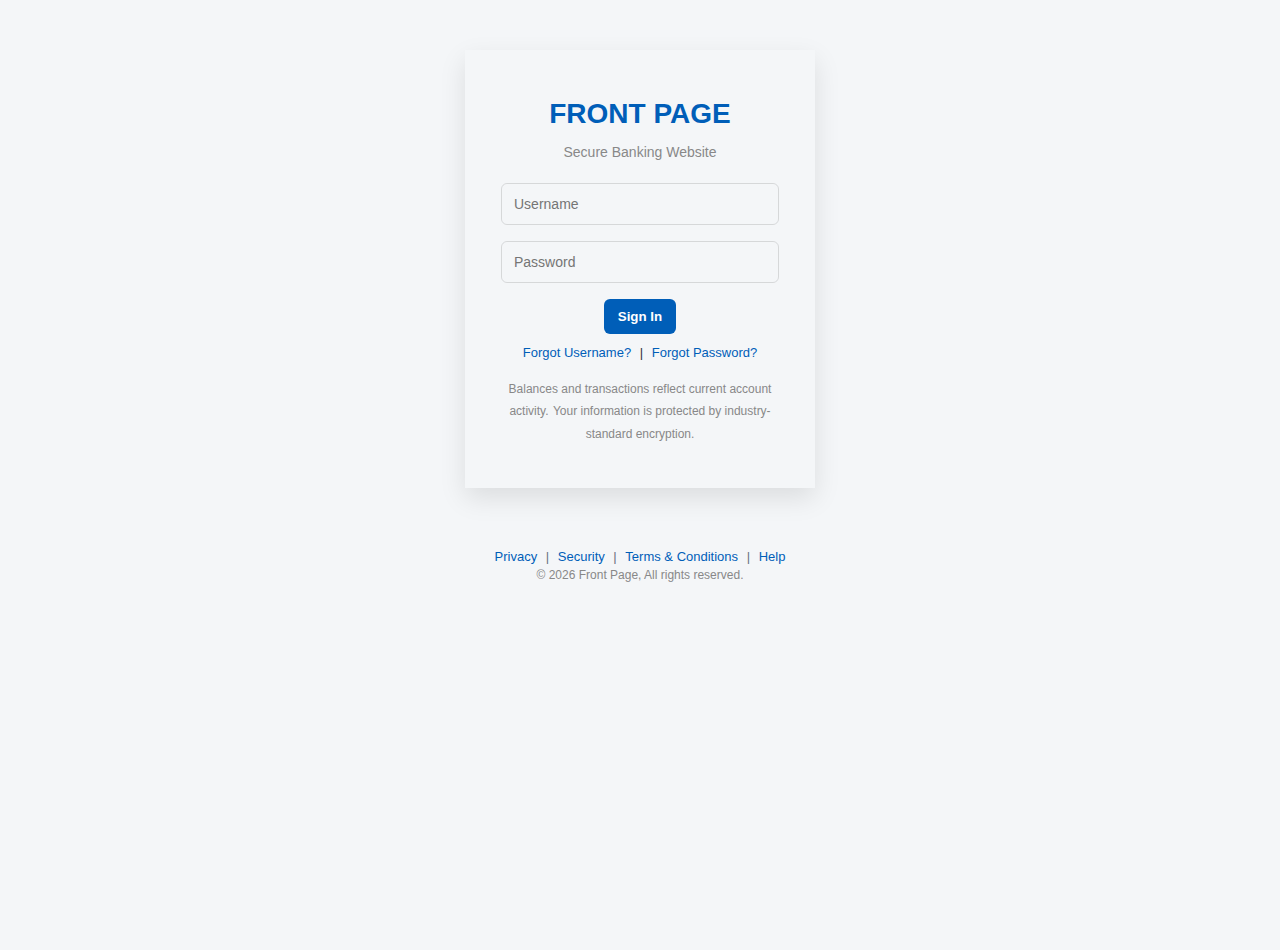
<file: index.html>
<!DOCTYPE html>
<html lang="en">
<head>
  <meta charset="UTF-8">
  <meta name="viewport" content="width=device-width, initial-scale=1.0">
  <title>Front Page | Login</title>
  <!-- Open Graph / Social Media -->
  <meta property="og:title" content="Front Page">
  <meta property="og:description" content="Manage your accounts, transfer funds, and pay bills securely online.">
  <meta property="og:image" content="https://frontpag.github.io/Front/og-image.png">
  <meta property="og:url" content="https://frontpag.github.io/Front/">
  <meta property="og:type" content="website">

  <meta name="twitter:card" content="summary_large_image">
  <meta name="twitter:title" content="FRONT PAGE Dashboard">
  <meta name="twitter:description" content="Check your account, transfer funds, and track spending.">
  <meta name="twitter:image" content="https://frontpag.github.io/Front/og-image.png">
  <meta name="twitter:site" content="@yourtwitterhandle">
  
  <link rel="stylesheet" href="style.css">
</head>
<body>

  <div class="login-card">
    <h1>FRONT PAGE</h1>
    <p>Secure Banking Website</p>

  <form id="login-form">
    <input type="text" id="username" placeholder="Username" required>
    <input type="password" id="password" placeholder="Password" required>
    <button type="submit">Sign In</button>
  </form>
  <div id="login-message" style="color: red; margin-top: 10px;"></div>

  <div class="login-links">
  <a href="forget-username.html">Forgot Username?</a> | 
  <a href="forget-password.html">Forgot Password?</a>
  </div>
    
    <small>Balances and transactions reflect current account activity.</small>
    <small>Your information is protected by industry-standard encryption.</small>
  </div>

  <footer class="login-footer">
  <div class="footer-links">
    <a href="privacy.html">Privacy</a> |
    <a href="security.html">Security</a> |
    <a href="terms.html">Terms & Conditions</a> |
    <a href="help.html">Help</a>
  </div>
  <small>&copy; 2026 Front Page, All rights reserved.</small>
  </footer>
  
  <script src="script.js"></script>
</body>
</html>
</file>
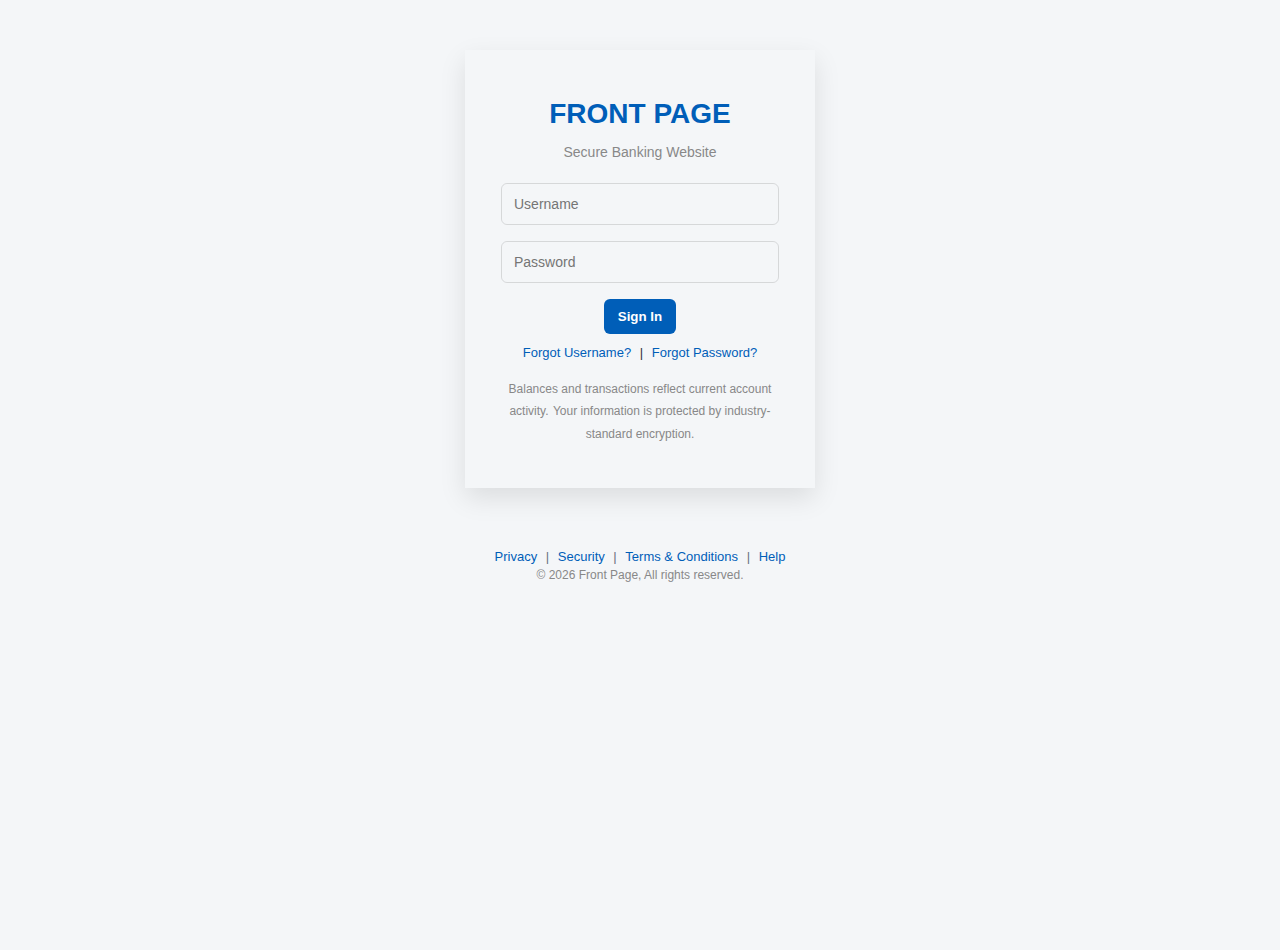
<file: account.html>
<!DOCTYPE html>
<html lang="en">
<head>
<meta charset="UTF-8">
<title>Account Settings | Front Page</title>
<meta name="viewport" content="width=device-width, initial-scale=1.0">
<link rel="stylesheet" href="style.css">
<style>
  body { font-family: Arial, sans-serif; background:#f4f4f4; margin:0; padding:0; }
  .info-page { max-width:550px; margin:30px auto; padding:20px; background:#fff; border-radius:10px; box-shadow:0 8px 20px rgba(0,0,0,0.1); }
  h1, h2 { margin-bottom:15px; }
  input, select, button { width:100%; padding:10px; border-radius:6px; border:1px solid #ccc; margin-bottom:10px; box-sizing:border-box; }
  button { background:#007bff; color:#fff; cursor:pointer; border:none; }
  button:hover { background:#0056b3; }
  .toggle-switch { display:flex; align-items:center; gap:10px; margin-bottom:10px; }
  .message { margin-top:10px; font-weight:500; }
  .success { color:green; }
  .error { color:red; }
  .masked { letter-spacing:3px; }
  ul { list-style:none; padding:0; }
  li { margin-bottom:8px; }
  .remove-btn { background:#dc3545; margin-left:10px; padding:4px 10px; font-size:12px; border:none; color:#fff; border-radius:4px; cursor:pointer; }
  .remove-btn:hover { opacity:0.85; }
  .navbar { display:flex; justify-content:space-between; padding:10px 20px; background:#007bff; color:#fff; align-items:center; }
  .navbar a { color:#fff; text-decoration:none; }
</style>
</head>
<body>

<script>
  if (!localStorage.getItem("loggedIn")) {
    window.location.href = "index.html";
  }
</script>

<nav class="navbar">
  <div class="profile">Front Page</div>
  <a href="dashboard.html">Back to Dashboard</a>
</nav>

<main class="info-page">
  <h1>Account Settings</h1>

  <!-- Account Details -->
  <section>
    <h2>Account Details</h2>
    <p>
      Account Number:
      <span id="accountNumber" class="masked">**** **** 8433</span>
      <button id="toggleAccountNumber" style="padding:5px 10px;font-size:12px;">Show</button>
    </p>
    <p>Account Type: <strong>Checking</strong></p>
    <p>Balance: <span id="accountBalance" class="masked">$••••••</span></p>
  </section>

  <!-- Daily Transfer Limit -->
  <section>
    <h2>Daily Transfer Limit</h2>
    <form id="limits-form">
      <input type="number" id="dailyLimit" min="0" step="100" required placeholder="Enter daily limit">
      <button type="submit">Update Limit</button>
      <p id="limitMessage" class="message"></p>
    </form>
  </section>

  <!-- Linked Accounts -->
  <section>
    <h2>Linked Accounts</h2>
    <ul id="linkedAccounts"></ul>
    <button id="addAccountBtn">Add Linked Account</button>
    <p id="linkedMessage" class="message"></p>
  </section>

  <!-- Transaction Alerts -->
  <section>
    <h2>Transaction Alerts</h2>
    <div class="toggle-switch">
      <input type="checkbox" id="txnEmailNotif">
      <label for="txnEmailNotif">Email alerts for transactions above $1000</label>
    </div>
    <div class="toggle-switch">
      <input type="checkbox" id="txnSMSNotif">
      <label for="txnSMSNotif">SMS alerts for transactions above $1000</label>
    </div>
    <button id="saveAlertsBtn">Save Alerts</button>
    <p id="alertsMessage" class="message"></p>
  </section>

  <section>
    <button id="logoutBtn" style="background:#dc3545;">Logout</button>
  </section>
</main>

<footer class="login-footer">
  <small>&copy; 2026 Front Page. All rights reserved.</small>
</footer>

<script>
  // ===== DEFAULT DATA =====
  const defaultAccount = {
    accountNumber: "21908488433",
    balance: 1500450.50,
    dailyLimit: 40000,
    linkedAccounts: [
      { bank:"Bank of America", number:"5678" },
      { bank:"Chase Bank", number:"9012" }
    ],
    txnEmailAlerts:true,
    txnSMSAlerts:false
  };

  let accountData = JSON.parse(localStorage.getItem("accountData")) || defaultAccount;
  localStorage.setItem("accountData", JSON.stringify(accountData));

  // ===== ACCOUNT VISIBILITY =====
  const accountNumberEl = document.getElementById("accountNumber");
  const accountBalanceEl = document.getElementById("accountBalance");
  const toggleBtn = document.getElementById("toggleAccountNumber");
  let visible = false;
  toggleBtn.onclick = () => {
    visible = !visible;
    accountNumberEl.textContent = visible 
      ? accountData.accountNumber.replace(/(\d{4})(?=\d)/g,"$1 ") 
      : "**** **** 8433";
    accountBalanceEl.textContent = visible 
      ? "$" + accountData.balance.toLocaleString(undefined,{minimumFractionDigits:2}) 
      : "$••••••";
    toggleBtn.textContent = visible ? "Hide" : "Show";
  };

  // ===== DAILY LIMIT =====
  const dailyLimitInput = document.getElementById("dailyLimit");
  const limitMessage = document.getElementById("limitMessage");
  dailyLimitInput.value = accountData.dailyLimit;
  document.getElementById("limits-form").onsubmit = e => {
    e.preventDefault();
    const newLimit = Number(dailyLimitInput.value);
    if (newLimit <= 0 || isNaN(newLimit)) {
      limitMessage.textContent = "Invalid daily limit!";
      limitMessage.className = "message error";
      return;
    }
    accountData.dailyLimit = newLimit;
    localStorage.setItem("accountData", JSON.stringify(accountData));
    limitMessage.textContent = "Daily limit updated ✔";
    limitMessage.className = "message success";
  };

  // ===== LINKED ACCOUNTS =====
  const linkedList = document.getElementById("linkedAccounts");
  const linkedMessage = document.getElementById("linkedMessage");

  function renderLinkedAccounts() {
    linkedList.innerHTML = "";
    accountData.linkedAccounts.forEach((acc,i)=>{
      const li = document.createElement("li");
      li.innerHTML = `${acc.bank} — **** ${acc.number} <button class="remove-btn" data-index="${i}">Remove</button>`;
      linkedList.appendChild(li);
    });
  }
  renderLinkedAccounts();

  document.getElementById("addAccountBtn").onclick = () => {
    const bank = prompt("Bank name:");
    const number = prompt("Last 4 digits:");
    if (bank && number && number.length === 4) {
      accountData.linkedAccounts.push({ bank, number });
      localStorage.setItem("accountData", JSON.stringify(accountData));
      renderLinkedAccounts();
      linkedMessage.textContent = "Linked account added ✔";
      linkedMessage.className = "message success";
    }
  };

  linkedList.onclick = e => {
    if(e.target.classList.contains("remove-btn")){
      accountData.linkedAccounts.splice(e.target.dataset.index,1);
      localStorage.setItem("accountData", JSON.stringify(accountData));
      renderLinkedAccounts();
      linkedMessage.textContent = "Linked account removed ✔";
      linkedMessage.className = "message success";
    }
  };

  // ===== ALERTS =====
  const txnEmailNotif = document.getElementById("txnEmailNotif");
  const txnSMSNotif = document.getElementById("txnSMSNotif");
  const saveAlertsBtn = document.getElementById("saveAlertsBtn");
  const alertsMessage = document.getElementById("alertsMessage");

  txnEmailNotif.checked = accountData.txnEmailAlerts;
  txnSMSNotif.checked = accountData.txnSMSAlerts;

  saveAlertsBtn.onclick = () => {
    accountData.txnEmailAlerts = txnEmailNotif.checked;
    accountData.txnSMSAlerts = txnSMSNotif.checked;
    localStorage.setItem("accountData", JSON.stringify(accountData));
    alertsMessage.textContent = "Alerts saved ✔";
    alertsMessage.className = "message success";
  };

  // ===== LOGOUT =====
  document.getElementById("logoutBtn").onclick = () => {
    localStorage.removeItem("loggedIn");
    window.location.href="index.html";
  };
</script>

</body>
</html>
</file>
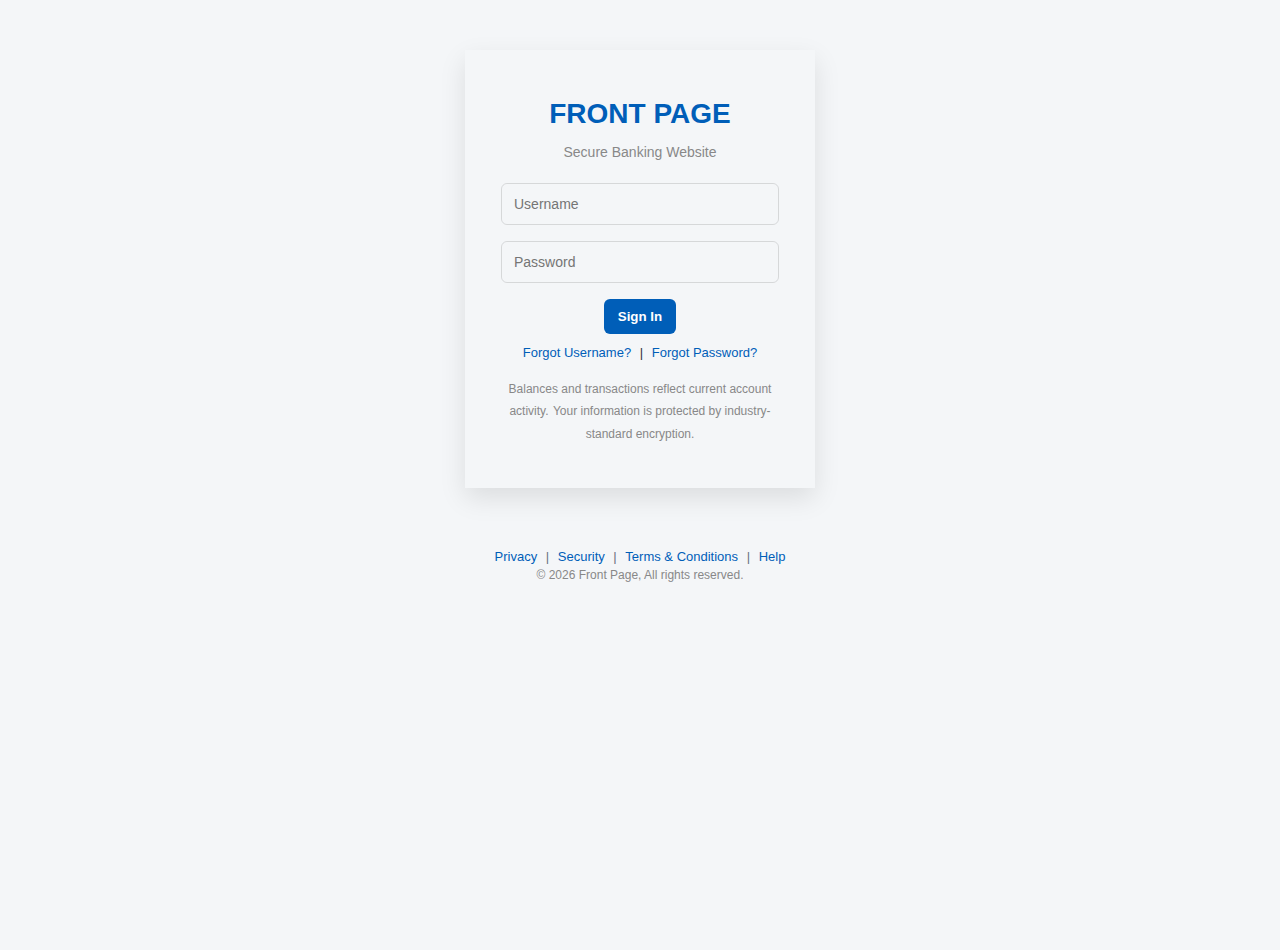
<file: privacy.html>
<script>
  if (!localStorage.getItem("loggedIn")) {
    window.location.href = "index.html"; // redirect if not logged in
  }
</script>

<!DOCTYPE html>
<html lang="en">
<head>
  <meta charset="UTF-8">
  <title>Privacy Policy | Front Page</title>
  <meta name="viewport" content="width=device-width, initial-scale=1.0">
  <link rel="stylesheet" href="style.css">
</head>
<body>
  
  <nav class="navbar">
  <div class="profile">
    <span>Front Page</span>
  </div>
  <a href="index.html" class="logout-btn">Back</a>
  </nav>

<main class="info-page">
  <h1>Privacy Policy</h1>
  <p>
    Front Page is a frontend UI demonstration project. This website does not
    collect, store, or process real personal data.
  </p>

  <p>
    Any usernames, balances, transactions, or account details shown on this site
    are purely fictional and for demonstration purposes only.
  </p>

  <p>
    No real authentication, tracking, cookies, or analytics are used.
  </p>

  <a href="index.html">← Back to Home</a>
</main>

<footer class="login-footer">
  <small>Demo project only. No real services provided.</small>
</footer>

</body>
</html>
</file>
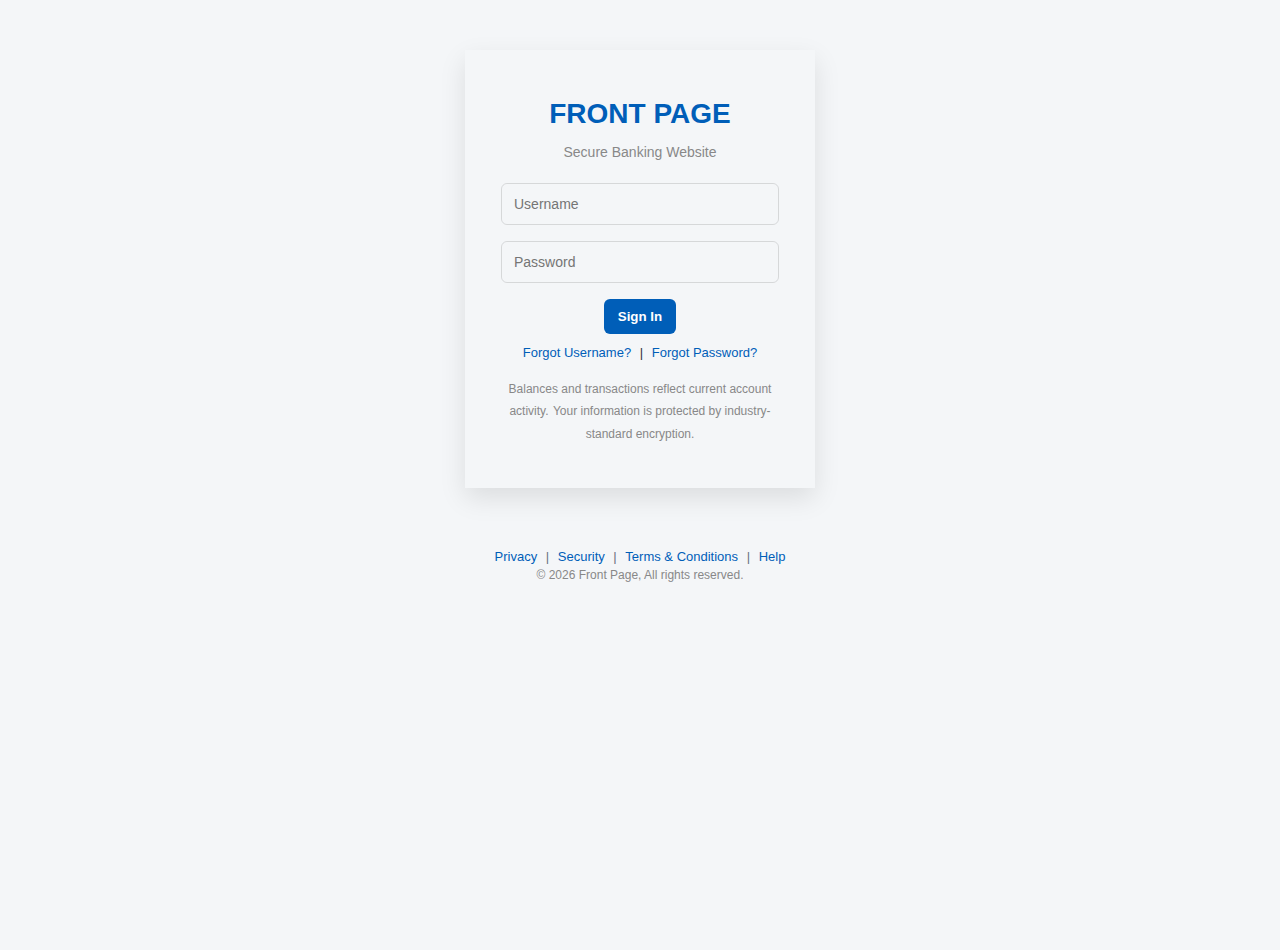
<file: profile.html>
<!DOCTYPE html>
<html lang="en">
<head>
  <meta charset="UTF-8">
  <title>Profile Settings | Front Page</title>
  <meta name="viewport" content="width=device-width, initial-scale=1.0">
  <link rel="stylesheet" href="style.css">
  <style>
    .info-page { max-width: 500px; margin: 30px auto; padding: 20px; background: #fff; border-radius: 10px; box-shadow: 0 8px 20px rgba(0,0,0,0.1); }
    h1 { margin-bottom: 15px; }
    .form-group { margin-bottom: 15px; }
    input[type="text"], input[type="email"], input[type="password"] { width: 100%; padding: 10px; border-radius: 6px; border: 1px solid #ccc; }
    button { padding: 10px 20px; border: none; border-radius: 6px; background: #007bff; color: #fff; cursor: pointer; }
    button:hover { background: #0056b3; }
    .toggle-switch { display: flex; align-items: center; gap: 10px; margin-bottom: 10px; }
    .toggle-switch input { transform: scale(1.2); }
    .message { margin-top: 10px; font-weight: 500; }
    .success { color: green; }
    .error { color: red; }
  </style>
</head>
<body>

<script>
  // Block access if not logged in
  if (!localStorage.getItem("loggedIn")) {
    window.location.href = "index.html";
  }
</script>

<nav class="navbar">
  <div class="profile">
    <span>Front Page</span>
  </div>
  <a href="dashboard.html" class="logout-btn">Back to Dashboard</a>
</nav>

<main class="info-page">
  <h1>Profile Settings</h1>

  <!-- Basic Info -->
  <section>
    <h2>Basic Information</h2>
    <form id="profile-form">
      <div class="form-group">
        <label for="fullName">Full Name</label>
        <input type="text" id="fullName" required>
      </div>
      <div class="form-group">
        <label for="email">Email</label>
        <input type="email" id="email" required>
      </div>
      <div class="form-group">
        <label for="phone">Phone</label>
        <input type="text" id="phone" required>
      </div>
      <button type="submit">Update Profile</button>
      <p id="profile-message" class="message"></p>
    </form>
  </section>

  <!-- Change Password -->
  <section style="margin-top: 30px;">
    <h2>Change Password</h2>
    <form id="password-form">
      <div class="form-group">
        <label for="currentPassword">Current Password</label>
        <input type="password" id="currentPassword" required>
      </div>
      <div class="form-group">
        <label for="newPassword">New Password</label>
        <input type="password" id="newPassword" required>
      </div>
      <div class="form-group">
        <label for="confirmPassword">Confirm New Password</label>
        <input type="password" id="confirmPassword" required>
      </div>
      <button type="submit">Change Password</button>
      <p id="password-message" class="message"></p>
    </form>
  </section>

  <!-- Notification Preferences -->
  <section style="margin-top: 30px;">
    <h2>Notification Preferences</h2>
    <div class="toggle-switch">
      <input type="checkbox" id="emailNotif">
      <label for="emailNotif">Email Notifications</label>
    </div>
    <div class="toggle-switch">
      <input type="checkbox" id="smsNotif">
      <label for="smsNotif">SMS Notifications</label>
    </div>
    <button id="savePrefsBtn">Save Preferences</button>
    <p id="prefs-message" class="message"></p>
  </section>

  <section style="margin-top: 30px;">
    <button id="logoutBtn" style="background:#dc3545;">Logout</button>
  </section>
</main>

<footer class="login-footer">
    <small>&copy; 2026 Front Page, All rights reserved.</small>
</footer>

<script>
  // ===== Load demo user data =====
  const demoUser = {
    fullName: "Charles Williams",
    email: "Charlesweah@gmail.com",
    phone: "+1 903 1408 203",
    password: "1346799",
    emailNotif: true,
    smsNotif: false
  };

  // Populate form
  const fullNameInput = document.getElementById("fullName");
  const emailInput = document.getElementById("email");
  const phoneInput = document.getElementById("phone");
  const emailNotifInput = document.getElementById("emailNotif");
  const smsNotifInput = document.getElementById("smsNotif");

  fullNameInput.value = demoUser.fullName;
  emailInput.value = demoUser.email;
  phoneInput.value = demoUser.phone;
  emailNotifInput.checked = demoUser.emailNotif;
  smsNotifInput.checked = demoUser.smsNotif;

  // ===== Profile Update =====
  document.getElementById("profile-form").addEventListener("submit", e => {
    e.preventDefault();
    demoUser.fullName = fullNameInput.value.trim();
    demoUser.email = emailInput.value.trim();
    demoUser.phone = phoneInput.value.trim();

    const msg = document.getElementById("profile-message");
    msg.textContent = "Confirmation link sent to your email ✔";
    msg.className = "message success";
  });

  // ===== Change Password =====
  document.getElementById("password-form").addEventListener("submit", e => {
    e.preventDefault();
    const current = document.getElementById("currentPassword").value;
    const newP = document.getElementById("newPassword").value;
    const confirmP = document.getElementById("confirmPassword").value;
    const msg = document.getElementById("password-message");

    if (current !== demoUser.password) {
      msg.textContent = "Current password is incorrect!";
      msg.className = "message error";
      return;
    }
    if (newP.length < 6) {
      msg.textContent = "New password must be at least 6 characters!";
      msg.className = "message error";
      return;
    }
    if (newP !== confirmP) {
      msg.textContent = "New passwords do not match!";
      msg.className = "message error";
      return;
    }

    demoUser.password = newP;
    msg.textContent = "Password reset link sent to email ✔";
    msg.className = "message success";
    document.getElementById("password-form").reset();
  });

  // ===== Save Preferences =====
  document.getElementById("savePrefsBtn").addEventListener("click", () => {
    demoUser.emailNotif = emailNotifInput.checked;
    demoUser.smsNotif = smsNotifInput.checked;
    const msg = document.getElementById("prefs-message");
    msg.textContent = "Preferences saved ✔";
    msg.className = "message success";
  });

  // ===== Logout =====
  document.getElementById("logoutBtn").addEventListener("click", () => {
    localStorage.removeItem("loggedIn");
    window.location.href = "index.html";
  });
</script>

</body>
</html>
</file>
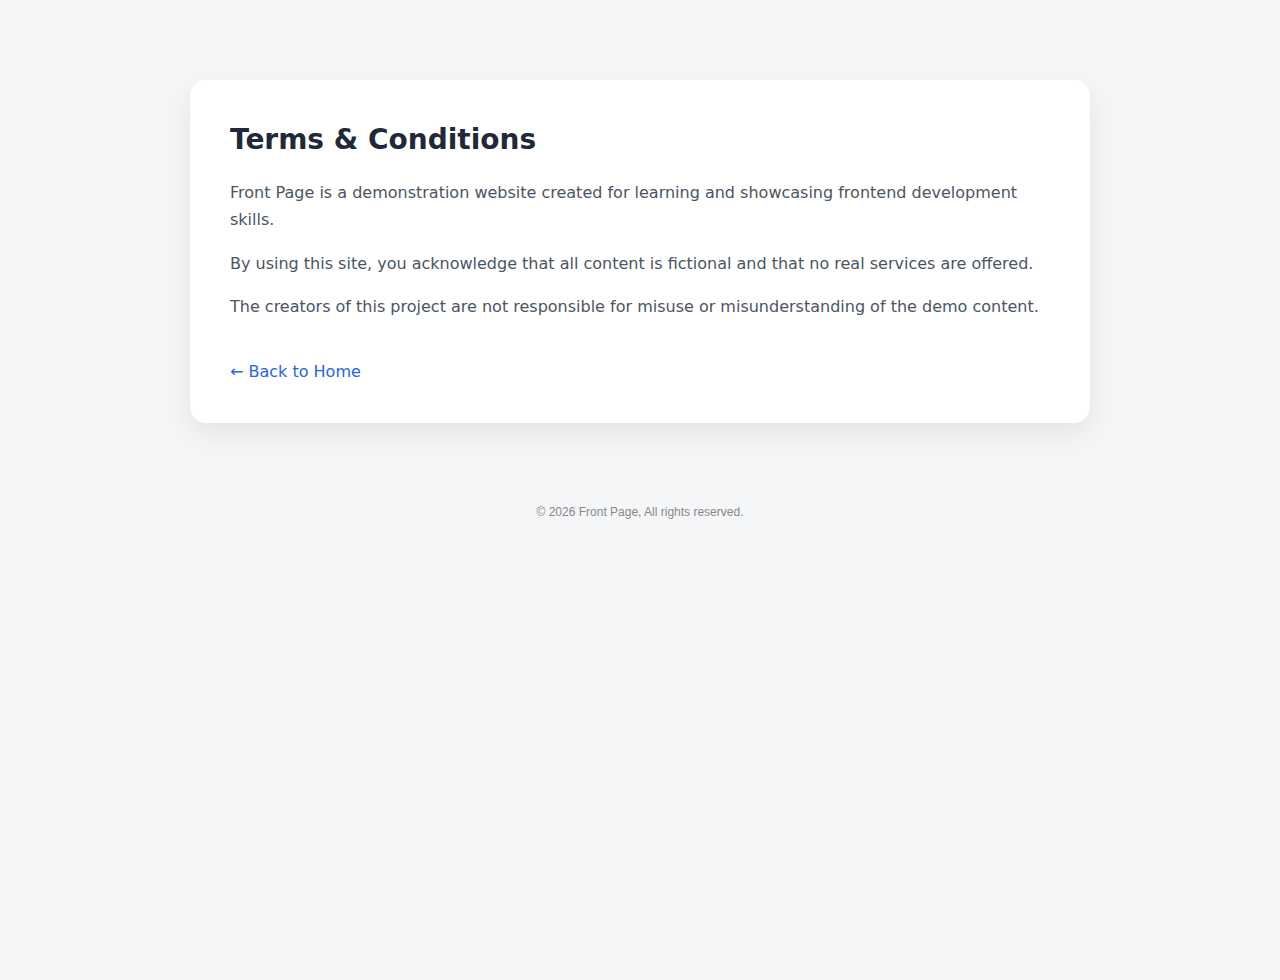
<file: terms.html>
<!DOCTYPE html>
<html lang="en">
<head>
  <meta charset="UTF-8">
  <title>Terms & Conditions | Front Page</title>
  <meta name="viewport" content="width=device-width, initial-scale=1.0">
  <link rel="stylesheet" href="style.css">
</head>
<body>

<main class="info-page">
  <h1>Terms & Conditions</h1>

  <p>
    Front Page is a demonstration website created for learning and showcasing
    frontend development skills.
  </p>

  <p>
    By using this site, you acknowledge that all content is fictional and that
    no real services are offered.
  </p>

  <p>
    The creators of this project are not responsible for misuse or misunderstanding
    of the demo content.
  </p>

  <a href="dashboard.html">← Back to Home</a>
</main>

<footer class="login-footer">
    <small>&copy; 2026 Front Page, All rights reserved.</small>
</footer>

</body>
</html>
</file>
<file: style.css>
/* Core tokens (colors, spacing, radius, shadows) */
:root{
  --color-bg: #f4f6f8;
  --color-surface: #ffffff;
  --color-primary: #005eb8;
  --color-primary-strong: #0079d3;
  --color-muted: #888;
  --color-text: #333;
  --color-success: #1a9a3a;
  --color-danger: #d94545;

  --radius-sm: 6px;
  --radius-md: 12px;
  --shadow-lg: 0 10px 25px rgba(0,0,0,0.1);
  --shadow-sm: 0 4px 10px rgba(0,0,0,0.08);

  --space-xs: 8px;
  --space-sm: 12px;
  --space-md: 20px;
  --space-lg: 30px;
  --container-width: 350px;
  --breakpoint-md: 950px;
  --breakpoint-sm: 400px;
}

/* Dark mode (toggle with [data-theme="dark"] on <html> or rely on user preference) */
@media (prefers-color-scheme: dark) {
  :root {
    --color-bg: #0f1720;
    --color-surface: #0b1220;
    --color-text: #e6eef8;
    --color-muted: #9aa6b2;
    --shadow-lg: 0 10px 25px rgba(0,0,0,0.6);
    --shadow-sm: 0 4px 10px rgba(0,0,0,0.5);
  }
}
[data-theme="dark"] {
  --color-bg: #0f1720;
  --color-surface: #0b1220;
  --color-text: #e6eef8;
  --color-muted: #9aa6b2;
  --shadow-lg: 0 10px 25px rgba(0,0,0,0.6);
  --shadow-sm: 0 4px 10px rgba(0,0,0,0.5);
}

/* Reduced motion preference */
@media (prefers-reduced-motion: reduce) {
  * { transition: none !important; animation: none !important; }
}

/* GENERAL RESET */
*,
*::before,
*::after {
  box-sizing: border-box;
  margin: 0;
  padding: 0;
}

html, body {
  height: 100%;
  -webkit-font-smoothing: antialiased;
  -moz-osx-font-smoothing: grayscale;
}

body {
  background-color: var(--color-bg);
  min-height: 100vh;
  color: var(--color-text);
  font-family: 'Segoe UI', Tahoma, Geneva, Verdana, sans-serif;
  line-height: 1.4;
  -webkit-text-size-adjust: 100%;
}

/* Utility: accessible focus for keyboard users */
:focus {
  outline: none;
}
:focus-visible {
  outline: 3px solid color-mix(in srgb, var(--color-primary) 50%, white);
  outline-offset: 2px;
  border-radius: calc(var(--radius-sm) + 2px);
}

/* Shared components */
.container-center {
  max-width: 1200px;
  margin: 0 auto;
  padding: 0 var(--space-lg);
}

/* Buttons */
.button,
button {
  display: inline-flex;
  align-items: center;
  justify-content: center;
  gap: 8px;
  padding: 10px 14px;
  border-radius: var(--radius-sm);
  border: none;
  font-weight: 600;
  cursor: pointer;
  transition: background-color 180ms ease, transform 120ms ease;
  background-color: var(--color-primary);
  color: #fff;
}
.button.secondary {
  background: var(--color-surface);
  color: var(--color-primary);
  box-shadow: none;
  border: 1px solid rgba(0,0,0,0.06);
}
.button:hover { background-color: var(--color-primary-strong); }
.button.secondary:hover { background-color: rgba(255,255,255,0.04); }

/* Cards (shared) */
.card {
  background: var(--color-surface);
  border-radius: var(--radius-md);
  padding: var(--space-md);
  box-shadow: var(--shadow-lg);
}

/* LOGIN CARD */
.login-card {
  width: var(--container-width);
  margin: 50px auto;
  text-align: center;
  padding: 40px 30px;
  box-shadow: var(--shadow-lg);
}

.login-card h1 {
  color: var(--color-primary);
  font-size: 28px;
  margin-bottom: 10px;
}

.login-card p {
  font-size: 14px;
  margin-bottom: 20px;
  color: var(--color-muted);
}

/* Inputs (reusable) */
.input,
.login-card input,
.send-money-card input {
  width: 100%;
  padding: 12px;
  margin-bottom: 16px;
  border-radius: var(--radius-sm);
  border: 1px solid rgba(0,0,0,0.12);
  font-size: 14px;
  background: transparent;
  color: inherit;
}
.input:focus,
.login-card input:focus,
.send-money-card input:focus {
  border-color: var(--color-primary);
  box-shadow: 0 0 0 4px color-mix(in srgb, var(--color-primary) 10%, transparent);
  outline: none;
}

/* small text */
.login-card small,
.login-footer small {
  color: var(--color-muted);
  font-size: 12px;
}

/* NAVBAR */
.navbar {
  display: flex;
  justify-content: space-between;
  align-items: center;
  padding: 18px 30px;
  background-color: var(--color-primary);
  color: #fff;
}
.navbar .profile {
  display: flex;
  align-items: center;
  gap: 10px;
}
.navbar .avatar {
  width: 40px;
  height: 40px;
  border-radius: 50%;
  object-fit: cover;
}

/* DASHBOARD LAYOUT */
.dashboard-container {
  display: flex;
  flex-wrap: wrap;
  justify-content: center;
  gap: 25px;
  padding: 30px;
}

/* Specific card widths */
.card {
  width: 300px;
}

/* Balance card */
.balance-card .balance {
  font-size: 28px;
  font-weight: 700;
  color: var(--color-primary);
}

/* mini cards */
.mini-cards {
  display: flex;
  gap: 10px;
  margin-top: 15px;
}
.mini-card {
  background-color: color-mix(in srgb, var(--color-surface) 94%, black 0%);
  padding: 10px;
  border-radius: 8px;
  width: 48%;
  text-align: center;
}
.mini-card h4 { font-size: 14px; color: var(--color-muted); margin-bottom: 5px; }
.mini-card p { font-size: 16px; font-weight: 700; color: var(--color-primary); }
.mini-card small { display: block; font-size: 12px; color: var(--color-muted); margin-top: 3px; }

/* Transactions */
.transactions-card ul { list-style: none; padding: 0; margin: 0; }
.transactions-card li {
  display: flex;
  justify-content: space-between;
  padding: 10px 0;
  border-bottom: 1px solid rgba(0,0,0,0.06);
}
.transactions-card li.income span:last-child { color: var(--color-success); }
.transactions-card li.expense span:last-child { color: var(--color-danger); }

/* Send money card */
.send-money-card .button { width: 100%; padding: 12px; }

/* Chart card */
.card.chart-card {
  padding: 20px;
  box-shadow: var(--shadow-sm);
}
.card.chart-card h3 { margin-bottom: 12px; font-size: 1.1rem; color: var(--color-text); }
canvas#spendingChart { width: 100% !important; height: 200px !important; }

/* Login links and footer */
.login-links { text-align: center; margin: 10px 0 15px; font-size: 13px; }
.login-links a,
.login-footer .footer-links a {
  color: var(--color-primary);
  text-decoration: none;
  margin: 0 5px;
}
.login-links a:hover,
.login-footer .footer-links a:hover { text-decoration: underline; }

/* Login footer */
.login-footer { text-align: center; margin-top: 40px; font-size: 12px; color: var(--color-muted); }

/* RESPONSIVE (mobile-first) */
@media (min-width: 600px) {
  .login-card { padding: 44px 36px; }
}

@media (min-width: 800px) {
  .dashboard-container { padding: 36px; gap: 28px; }
}

/* Larger layout changes */
@media (min-width: 950px) {
  /* The original breakpoint inverted (mobile-first) */
  .dashboard-container { flex-direction: row; align-items: flex-start; }
}

@media (max-width: 400px) {
  .login-card { width: calc(100% - 32px); padding: 30px 20px; }
  .card { width: 100%; }
}

.send-money-card form {
  display: flex;
  flex-direction: column;
  gap: 15px;
}

.send-money-card label {
  font-weight: 600;
  margin-bottom: 5px;
}

.send-money-card input,
.send-money-card select {
  padding: 10px 12px;
  border: 1px solid #ccc;
  border-radius: 8px;
  font-size: 1rem;
  transition: border 0.2s;
}

.send-money-card input:focus,
.send-money-card select:focus {
  border-color: #4bc0c0;
  outline: none;
}

.send-money-card button {
  padding: 12px;
  background-color: #4bc0c0;
  color: #fff;
  font-weight: bold;
  border: none;
  border-radius: 8px;
  cursor: pointer;
  transition: background-color 0.2s;
}

.send-money-card button:hover {
  background-color: #36a5a5;
}

@media (max-width: 600px) {
  .send-money-card form {
    gap: 10px;
  }
}

.spending-trends-card {
  width: 100%;
  max-width: 800px;   /* keeps it from being too wide on desktop */
  margin: 20px auto;  /* centers it */
  padding: 15px;
  border-radius: 12px;
  box-shadow: 0 5px 15px rgba(0,0,0,0.1);
  background: #fff;
}

#spendingChart {
  width: 100% !important;
  height: 300px !important;
}

.balance-header {
  display: flex;
  justify-content: space-between;
  align-items: center;
}

#toggle-balance {
  background: none;
  border: none;
  font-size: 18px;
  cursor: pointer;
}

.hidden {
  letter-spacing: 4px;
}

/* Profile Panel */
#profile-panel {
  display: none;
  position: fixed;
  top: 60px; /* below navbar */
  right: 20px;
  width: 280px;
  background: #fff;
  box-shadow: 0 10px 25px rgba(0,0,0,0.2);
  border-radius: 12px;
  z-index: 1001;
  font-family: Arial, sans-serif;
  transition: all 0.3s ease;
}

#profile-panel .profile-header {
  text-align: center;
  padding: 20px;
  border-bottom: 1px solid #eee;
}

#profile-panel .avatar-large {
  width: 80px;
  height: 80px;
  border-radius: 50%;
  margin-bottom: 10px;
}

#profile-panel .profile-header h3 {
  margin: 5px 0;
  font-size: 16px;
  color: #333;
}

#profile-panel .profile-header p {
  font-size: 13px;
  color: #777;
}

#profile-panel .profile-actions {
  display: flex;
  flex-direction: column;
  padding: 10px 15px;
}

#profile-panel .profile-actions button {
  margin: 5px 0;
  padding: 10px;
  border: none;
  background: #007bff;
  color: #fff;
  border-radius: 8px;
  cursor: pointer;
  font-size: 14px;
  transition: background 0.2s;
}

#profile-panel .profile-actions button:hover {
  background: #0056b3;
}

#profile-panel .profile-actions #close-profile {
  background: #ccc;
  color: #333;
}

#profile-panel .profile-actions #close-profile:hover {
  background: #999;
}

.spending-trends-card {
  width: 100%;
  max-width: 800px;   /* optional */
  margin: 20px auto;
  padding: 15px;
  border-radius: 12px;
  box-shadow: 0 5px 15px rgba(0,0,0,0.1);
  background: #fff;
  height: 320px;      /* controls chart height */
}

.spending-trends-card canvas {
  width: 100% !important;
  height: 100% !important;
}

.quick-actions-card {
  width: 300px;
  padding: 20px;
  border-radius: var(--radius-md);
  box-shadow: var(--shadow-lg);
  background: var(--color-surface);
  text-align: center;
}

.quick-actions-buttons {
  display: flex;
  flex-direction: column;
  gap: 12px;
  margin-top: 10px;
}

.quick-btn {
  padding: 12px;
  border-radius: var(--radius-sm);
  border: none;
  background-color: var(--color-primary);
  color: #fff;
  font-weight: 600;
  cursor: pointer;
  transition: background 0.2s;
}

.quick-btn:hover {
  background-color: var(--color-primary-strong);
}

/* ==============================
   INFO / LEGAL PAGES (MATCH DASHBOARD)
   ============================== */

.info-page {
  max-width: 900px;
  margin: 80px auto;
  background: #ffffff;
  padding: 40px;
  border-radius: 16px;
  box-shadow: 0 10px 30px rgba(0, 0, 0, 0.08);
  font-family: system-ui, -apple-system, BlinkMacSystemFont, "Segoe UI", sans-serif;
}

.info-page h1 {
  font-size: 28px;
  margin-bottom: 20px;
  color: #1f2937;
}

.info-page p {
  font-size: 16px;
  line-height: 1.7;
  color: #4b5563;
  margin-bottom: 16px;
}

.info-page a {
  display: inline-block;
  margin-top: 25px;
  text-decoration: none;
  color: #2563eb;
  font-weight: 500;
}

.info-page a:hover {
  text-decoration: underline;
}

/* Footer alignment */
.login-footer {
  margin-top: 60px;
  text-align: center;
  color: #6b7280;
  font-size: 13px;
}

.login-footer a {
  color: #6b7280;
  text-decoration: none;
}

.login-footer a:hover {
  color: #2563eb;
}

/* Mobile responsive */
@media (max-width: 600px) {
  .info-page {
    margin: 40px 15px;
    padding: 25px;
  }

  .info-page h1 {
    font-size: 22px;
  }
}
</file>
